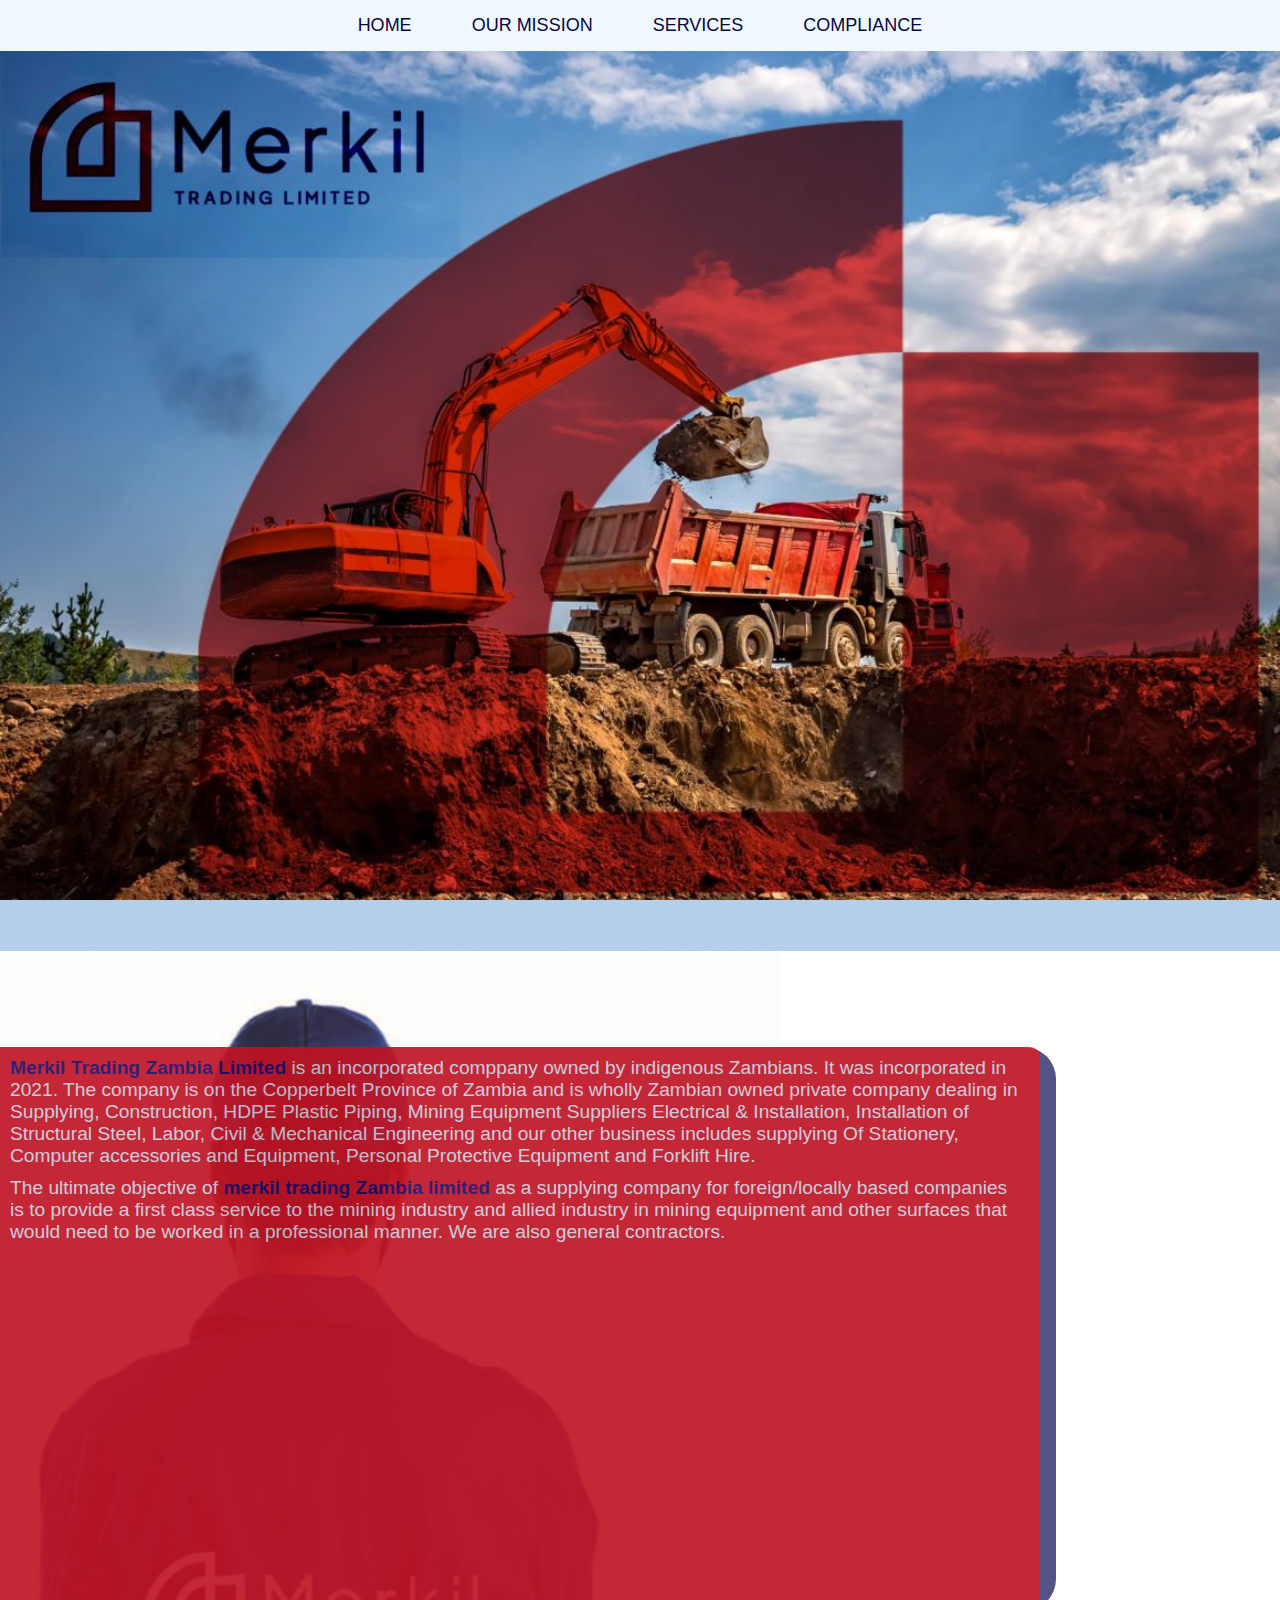
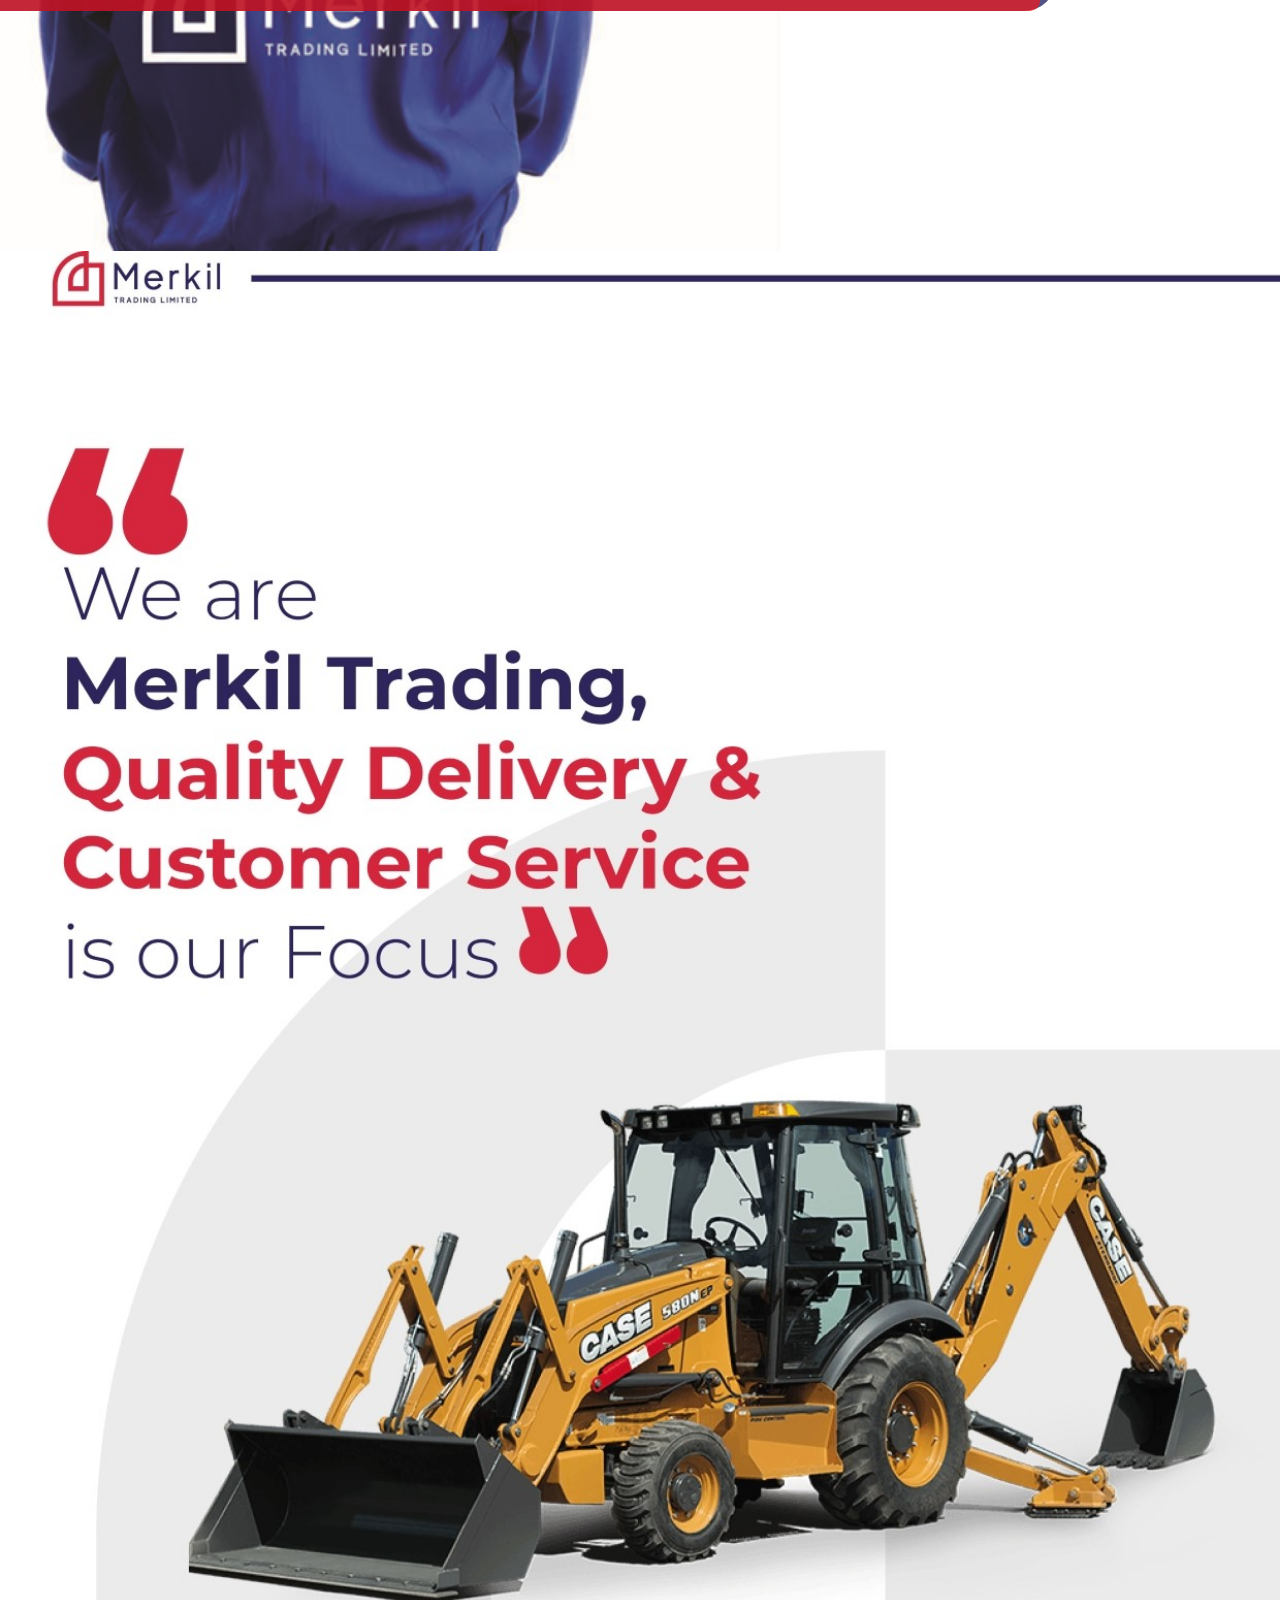
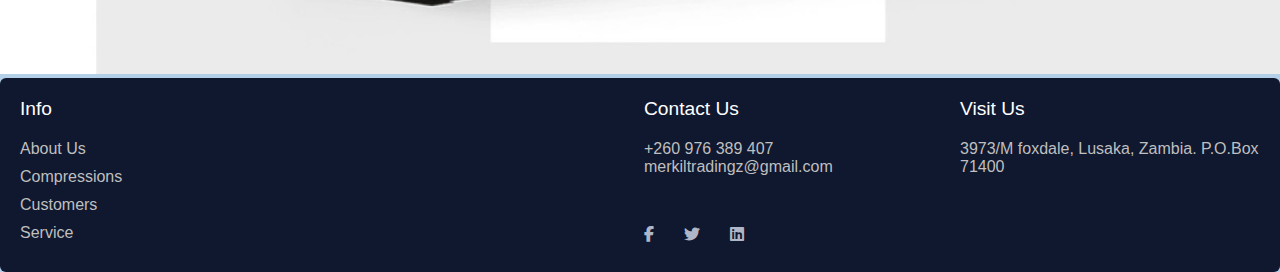
<file: index.html>
<!DOCTYPE html>
<html lang="en">

<head>
  <meta charset="UTF-8">
  <meta name="viewport" content="width=device-width, initial-scale=1.0">
  <title>Introduction</title>
  <link rel="stylesheet" href="styles.css">
  <link rel="stylesheet" href="https://cdnjs.cloudflare.com/ajax/libs/font-awesome/6.4.2/css/all.min.css" />
</head>

<body>
  <div class="container">
    <header class="navigation">
      <button class="hamburger" onclick="show()">
        <div id="bar1" class="bar"></div>
        <div id="bar2" class="bar"></div>
        <div id="bar3" class="bar"></div>
      </button>
      <h2 class="logo">Merkil Trading Limited</h2>
      <nav>
        <ul>
          <li><a href="index.html">Home</a></li>
          <li><a href="mission and vision.html">Our Mission</a></li>
          <li><a href="what we supply.html">Services</a></li>
          <li><a href="compliance.html">compliance</a></li>
        </ul>
      </nav>
    </header>
    <section class="content"></section>
    <section class="introduction">
      <div class="title">

      </div>
      <div class="box"></div>
      <article class="intro">
        <p><strong>Merkil Trading Zambia Limited</strong> is an incorporated comppany owned by indigenous Zambians. It
          was incorporated in 2021. The company is on the
          Copperbelt Province of Zambia and is wholly Zambian owned private company dealing in Supplying, Construction,
          HDPE Plastic Piping, Mining Equipment Suppliers Electrical & Installation, Installation of Structural Steel, Labor,
          Civil & Mechanical Engineering and our other business includes
          supplying Of Stationery, Computer accessories and Equipment, Personal
          Protective Equipment and Forklift Hire.
        </p>

        <p>The ultimate objective of <strong>merkil trading Zambia limited</strong> as a supplying
          company for foreign/locally based companies is to provide a first class service
          to the mining industry and allied industry in mining equipment and other
          surfaces that would need to be worked in a professional manner. We are also
          general contractors.
        </p>
      </article>

    </section>
    <section class="quote">
      <img src="./6.5.jpg" alt="qoute">
    </section>
  </div>
  <footer class="footer">
    <div class="footer-row">
      <div class="footer-col">
        <h4>Info</h4>
        <ul class="links">
          <li><a href="About us.html">About Us</a></li>
          <li><a href="#">Compressions</a></li>
          <li><a href="#">Customers</a></li>
          <li><a href="#">Service</a></li>
        </ul>
      </div>
  
      <div class="footer-col">
        <div class="info">
          <div>
            <h4>Contact Us </h4>
            <p>
              +260 976 389 407
              <a href="merkiltradingz@gmail.com">merkiltradingz@gmail.com</a>
            </p>
          </div>
          <div class="visit">
            <h4>Visit Us </h4>
            <p>
              3973/M foxdale,
              Lusaka, Zambia.
              P.O.Box 71400
            </p>
          </div>
        </div>
        <div class="icons">
          <i class="fa-brands fa-facebook-f"></i>
          <i class="fa-brands fa-twitter"></i>
          <i class="fa-brands fa-linkedin"></i>
        </div>
      </div>
    </div>
  </footer>
  <script src="script.js"></script>
</body>

</html>
</file>
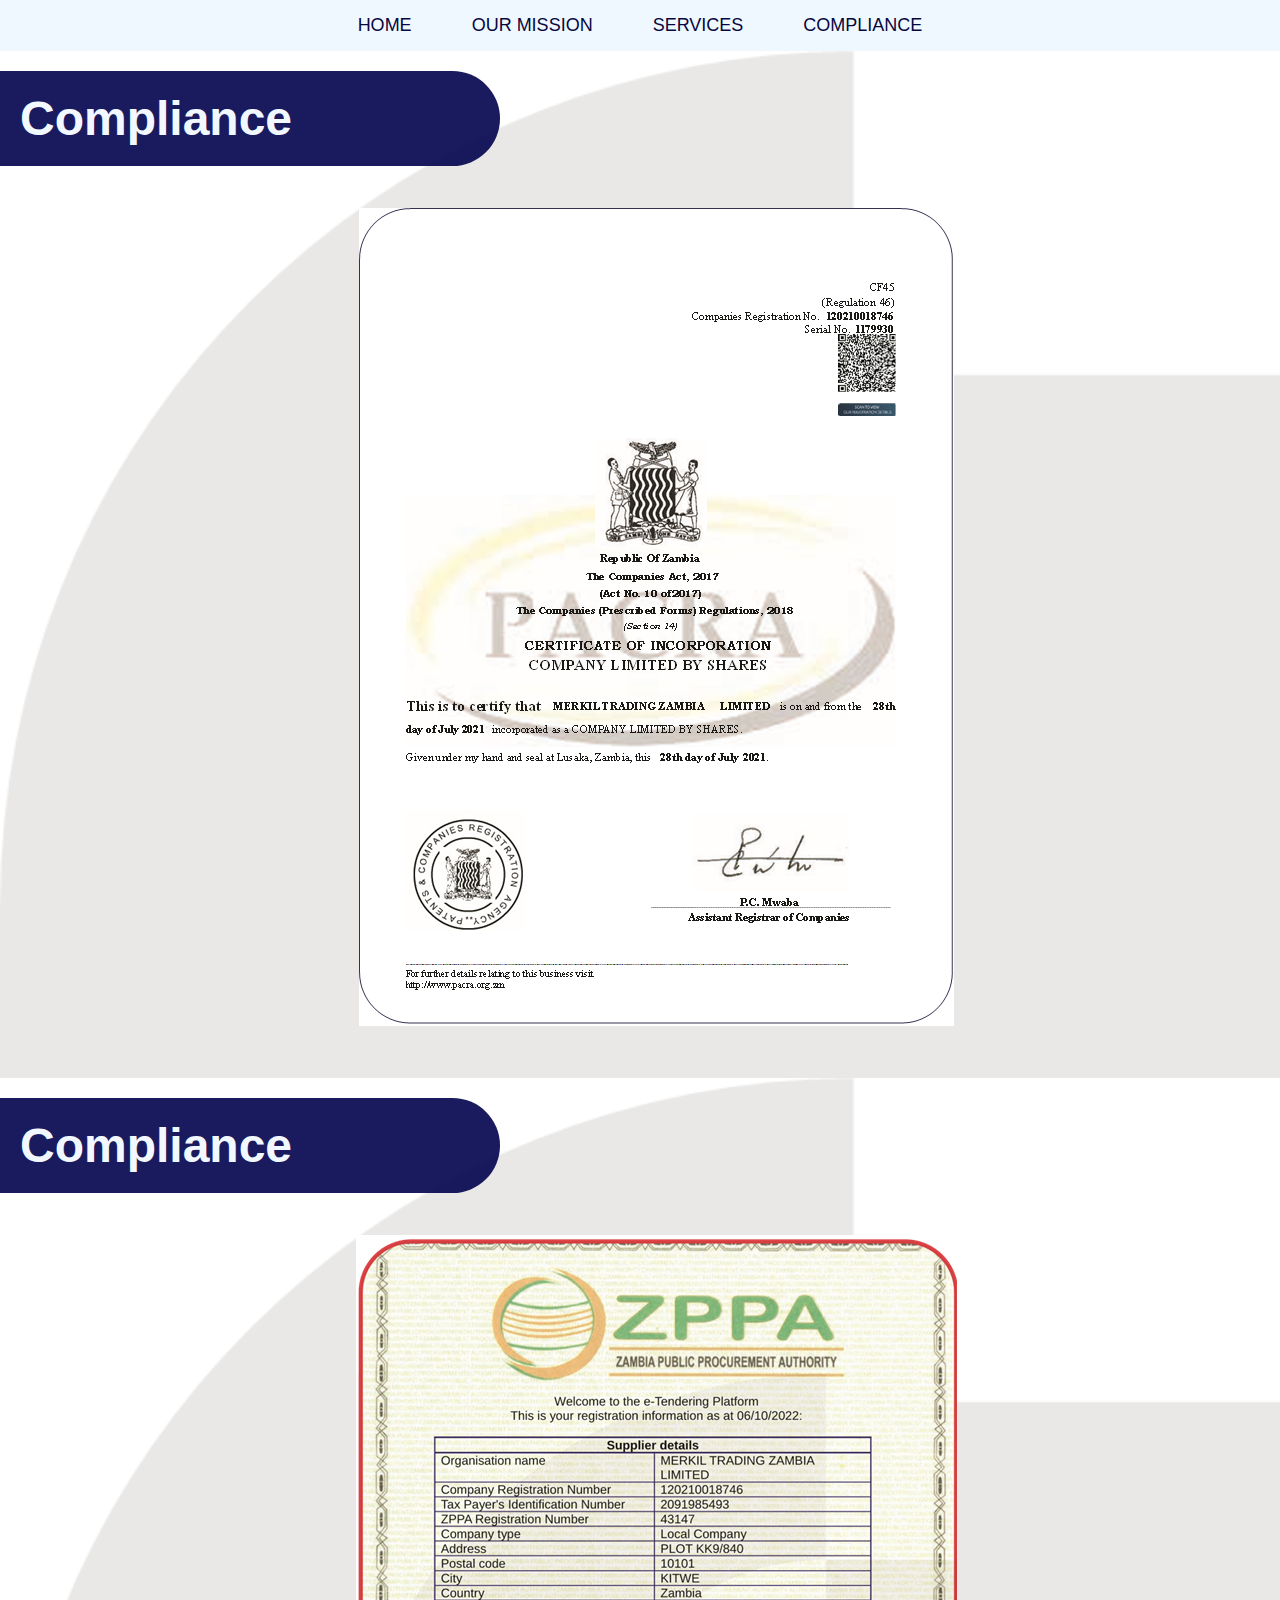
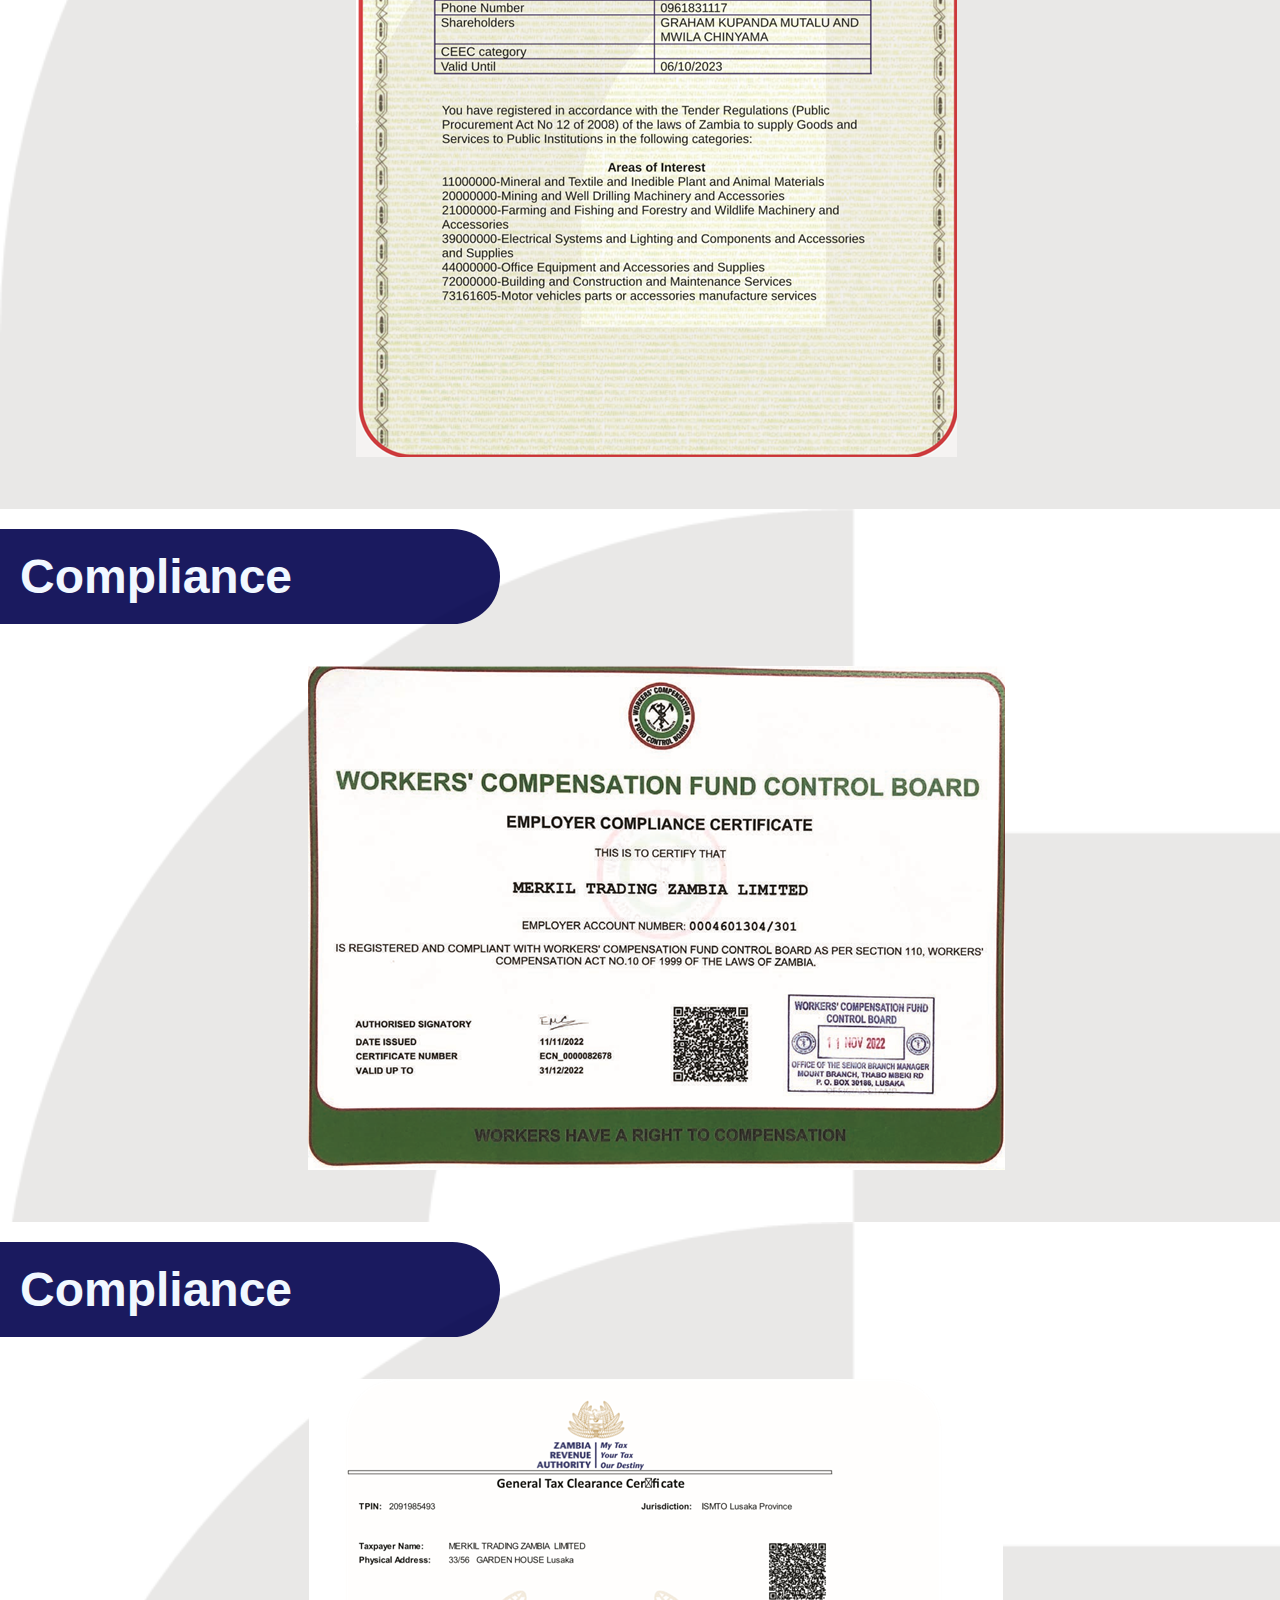
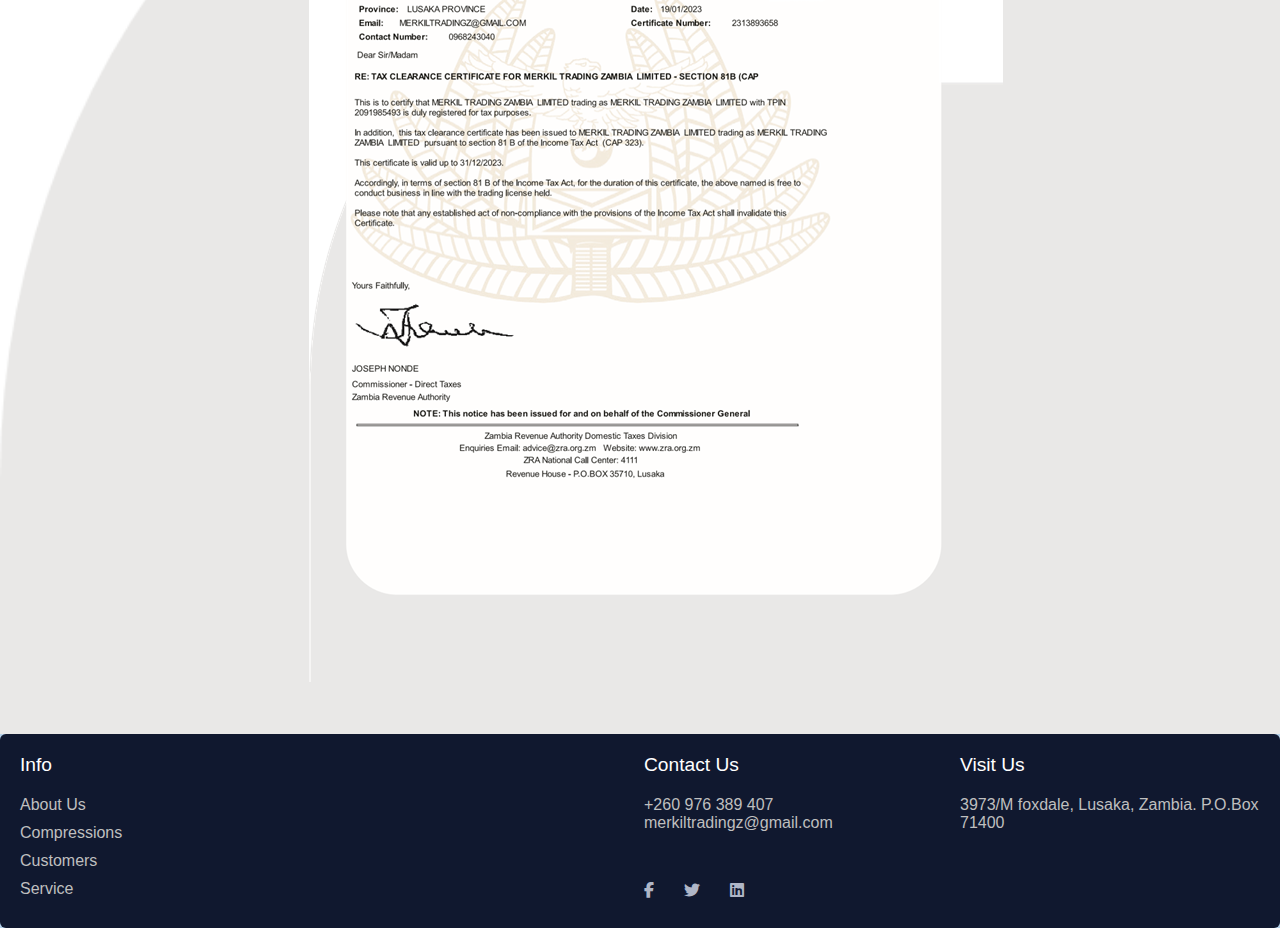
<file: compliance.html>
<!DOCTYPE html>
<html lang="en">

<head>
  <meta charset="UTF-8">
  <meta name="viewport" content="width=device-width, initial-scale=1.0">
  <title>Compliance</title>
  <link rel="stylesheet" href="styles.css">
  <link rel="stylesheet" href="styles1.css">
  <link rel="stylesheet" href="https://cdnjs.cloudflare.com/ajax/libs/font-awesome/6.4.2/css/all.min.css" />
</head>

<body>
  <header class="navigation">
    <button class="hamburger" onclick="show()">
      <div id="bar1" class="bar"></div>
      <div id="bar2" class="bar"></div>
      <div id="bar3" class="bar"></div>
    </button>
    <nav>
      <ul>
        <li><a href="index.html">Home</a></li>
        <li><a href="mission and vision.html">Our Mission</a></li>
        <li><a href="what we supply.html">Services</a></li>
        <li><a href="compliance.html">compliance</a></li>
      </ul>
    </nav>
  </header>
  <div class="compliance">
    <section class="one">
      <div class="title">
        <h3>Compliance</h3>
      </div>
      <div class="card">
        <img src="./doc1.5.png" alt="doc" loading="lazy">

      </div>
    </section>
    <section class="two">
      <div class="title">
        <h3>Compliance</h3>
      </div>
      <div class="card">
        <img src="./doc2.5.png" alt="doc2" loading="lazy">

      </div>
    </section>
    <section class="three">
      <div class="title">
        <h3>Compliance</h3>
      </div>
      <div class="card">
        <img src="./doc4.5.png" alt="doc3" loading="lazy">

      </div>
    </section>
    <section class="four">
      <div class="title">
        <h3>Compliance</h3>
      </div>
      <div class="card">
        <img src="./doc6.png" alt="doc4" loading="lazy">

      </div>
    </section>
  </div>
  <footer class="footer">
    <div class="footer-row">
      <div class="footer-col">
        <h4>Info</h4>
        <ul class="links">
          <li><a href="About us.html">About Us</a></li>
          <li><a href="#">Compressions</a></li>
          <li><a href="#">Customers</a></li>
          <li><a href="#">Service</a></li>
        </ul>
      </div>

      <div class="footer-col">
        <div class="info">
          <div>
            <h4>Contact Us </h4>
            <p>
              +260 976 389 407
              <a href="merkiltradingz@gmail.com">merkiltradingz@gmail.com</a>

            </p>
          </div>
          <div class="visit">
            <h4>Visit Us </h4>
            <p>
              3973/M foxdale,
              Lusaka, Zambia.
              P.O.Box 71400
            </p>
          </div>
        </div>
        <div class="icons">
          <i class="fa-brands fa-facebook-f"></i>
          <i class="fa-brands fa-twitter"></i>
          <i class="fa-brands fa-linkedin"></i>
        </div>
      </div>
    </div>
  </footer>
  <script src="script.js"></script>
</body>

</html>
</file>
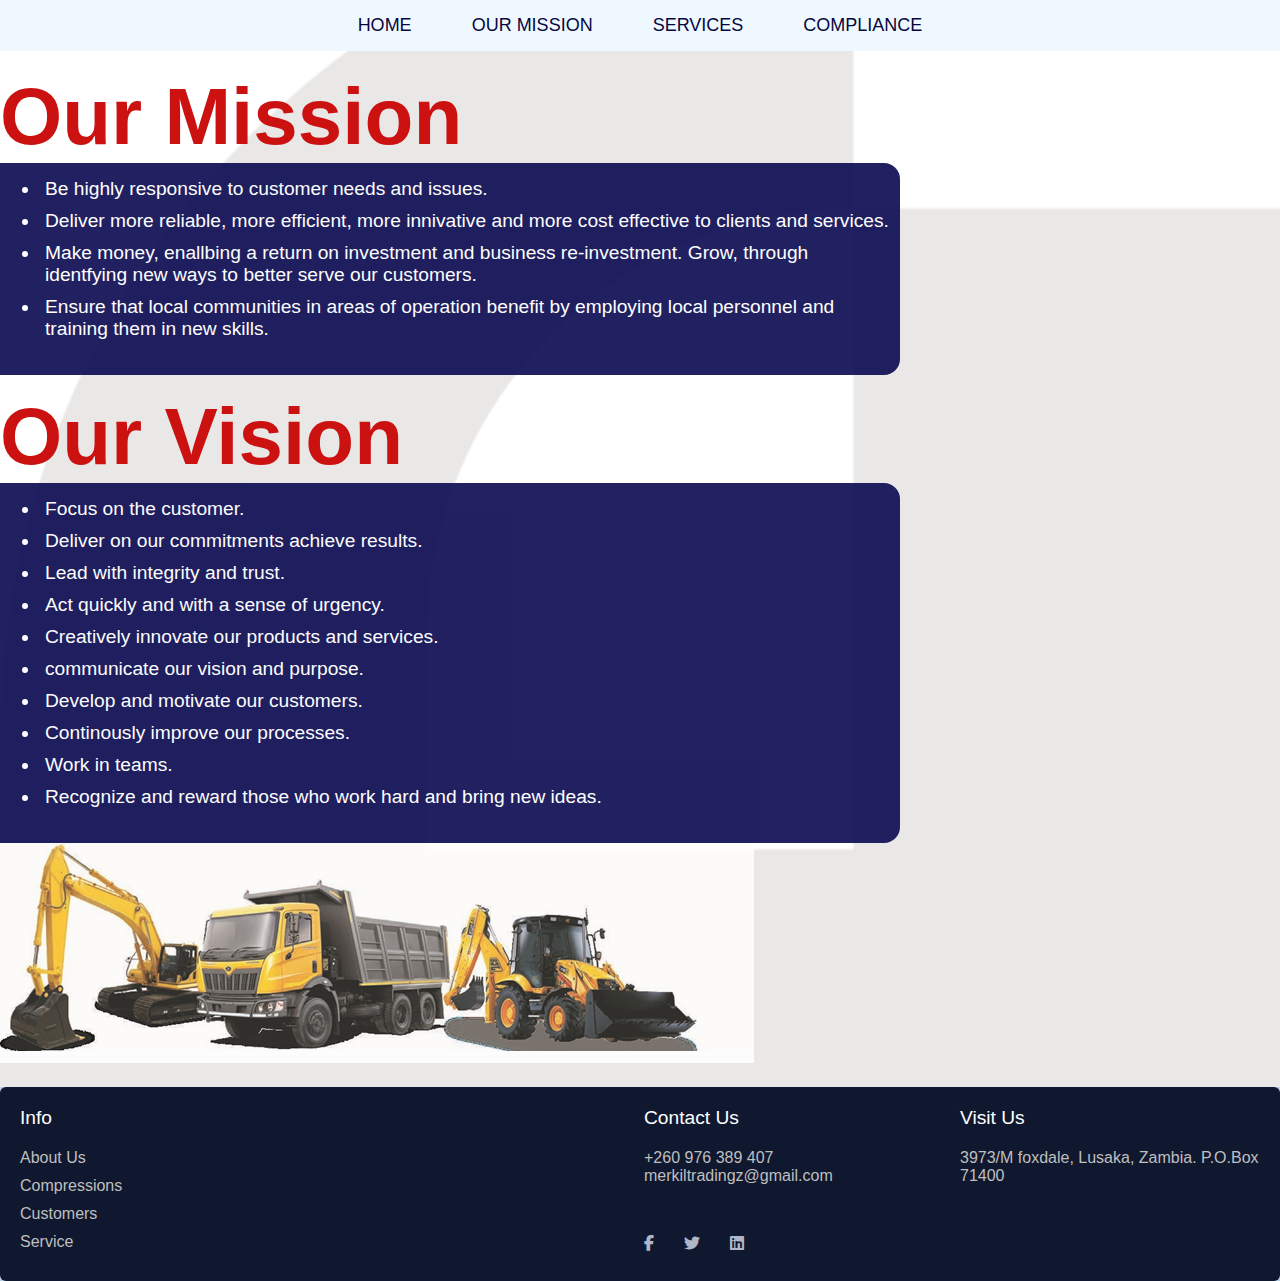
<file: mission and vision.html>
<!DOCTYPE html>
<html lang="en">
<head>
    <meta charset="UTF-8">
    <meta name="viewport" content="width=device-width, initial-scale=1.0">
    <title>Our Mission & Vision</title>
    <link rel="stylesheet" href="styles.css">
    <link rel="stylesheet" href="https://cdnjs.cloudflare.com/ajax/libs/font-awesome/6.4.2/css/all.min.css" />
    <link rel="stylesheet" href="styles1.css">
</head>
<body>
    <header class="navigation">
        <button class="hamburger" onclick="show()">
            <div id="bar1" class="bar"></div>
            <div id="bar2" class="bar"></div>
            <div id="bar3" class="bar"></div>
        </button>
        <nav>
            <ul>
                <li><a href="index.html">Home</a></li>
                <li><a href="mission and vision.html">Our Mission</a></li>
                <li><a href="what we supply.html">Services</a></li>
                <li><a href="compliance.html">compliance</a></li>
            </ul>
        </nav>
    </header>
    <div>
       
    </div>
    <section class="background">
        <div class="mission">
            <div>
                <h2 class="title1">
                    Our Mission
                </h2>
            </div>
            <ul class="box1">
                <li>Be highly responsive to customer needs and issues.</li>
                <li>Deliver more reliable, more efficient, more innivative and more cost effective to clients and services.</li>
                <li>Make money, enallbing a return on investment and business re-investment. Grow, through identfying new ways to better serve our customers.</li>
                <li>Ensure that local communities in areas of operation benefit by employing local personnel and training them in new skills.</li>
            </ul>
        </div>
        <div class="vision">
            <h2 class="title1">
                Our Vision
            </h2>
            <ul class="box1">
                <li>Focus on the customer.</li>
                <li>Deliver on our commitments achieve results.</li>
                <li>Lead with integrity and trust.</li>
                <li>Act quickly and with a sense of urgency.</li>
                <li>Creatively innovate our products and services.</li>
                <li>communicate our vision and purpose.</li>
                <li>Develop and motivate our customers.</li>
                <li>Continously improve our processes.</li>
                <li>Work in teams.</li>
                <li>Recognize and reward those who work hard and bring new ideas.</li>
            </ul>
        </div>
        <div class="cars">
          <img src="./mark15.png" alt="machinery" loading="lazy">
        </div>
    </section>
    <footer class="footer">
        <div class="footer-row">
          <div class="footer-col">
            <h4>Info</h4>
            <ul class="links">
              <li><a href="About us.html">About Us</a></li>
              <li><a href="#">Compressions</a></li>
              <li><a href="#">Customers</a></li>
              <li><a href="#">Service</a></li>
            </ul>
          </div>
    
          <div class="footer-col">
            <div class="info">
              <div>
                <h4>Contact Us </h4>
                <p>
                  +260 976 389 407
                  <a href="merkiltradingz@gmail.com">merkiltradingz@gmail.com</a>
                </p>
              </div>
              <div class="visit">
                <h4>Visit Us </h4>
                <p>
                  3973/M foxdale,
                  Lusaka, Zambia.
                  P.O.Box 71400
                </p>
              </div>
            </div>
            <div class="icons">
              <i class="fa-brands fa-facebook-f"></i>
              <i class="fa-brands fa-twitter"></i>
              <i class="fa-brands fa-linkedin"></i>
            </div>
          </div>
        </div>
      </footer>
    <script src="script.js"></script>
</body>
</html>
</file>
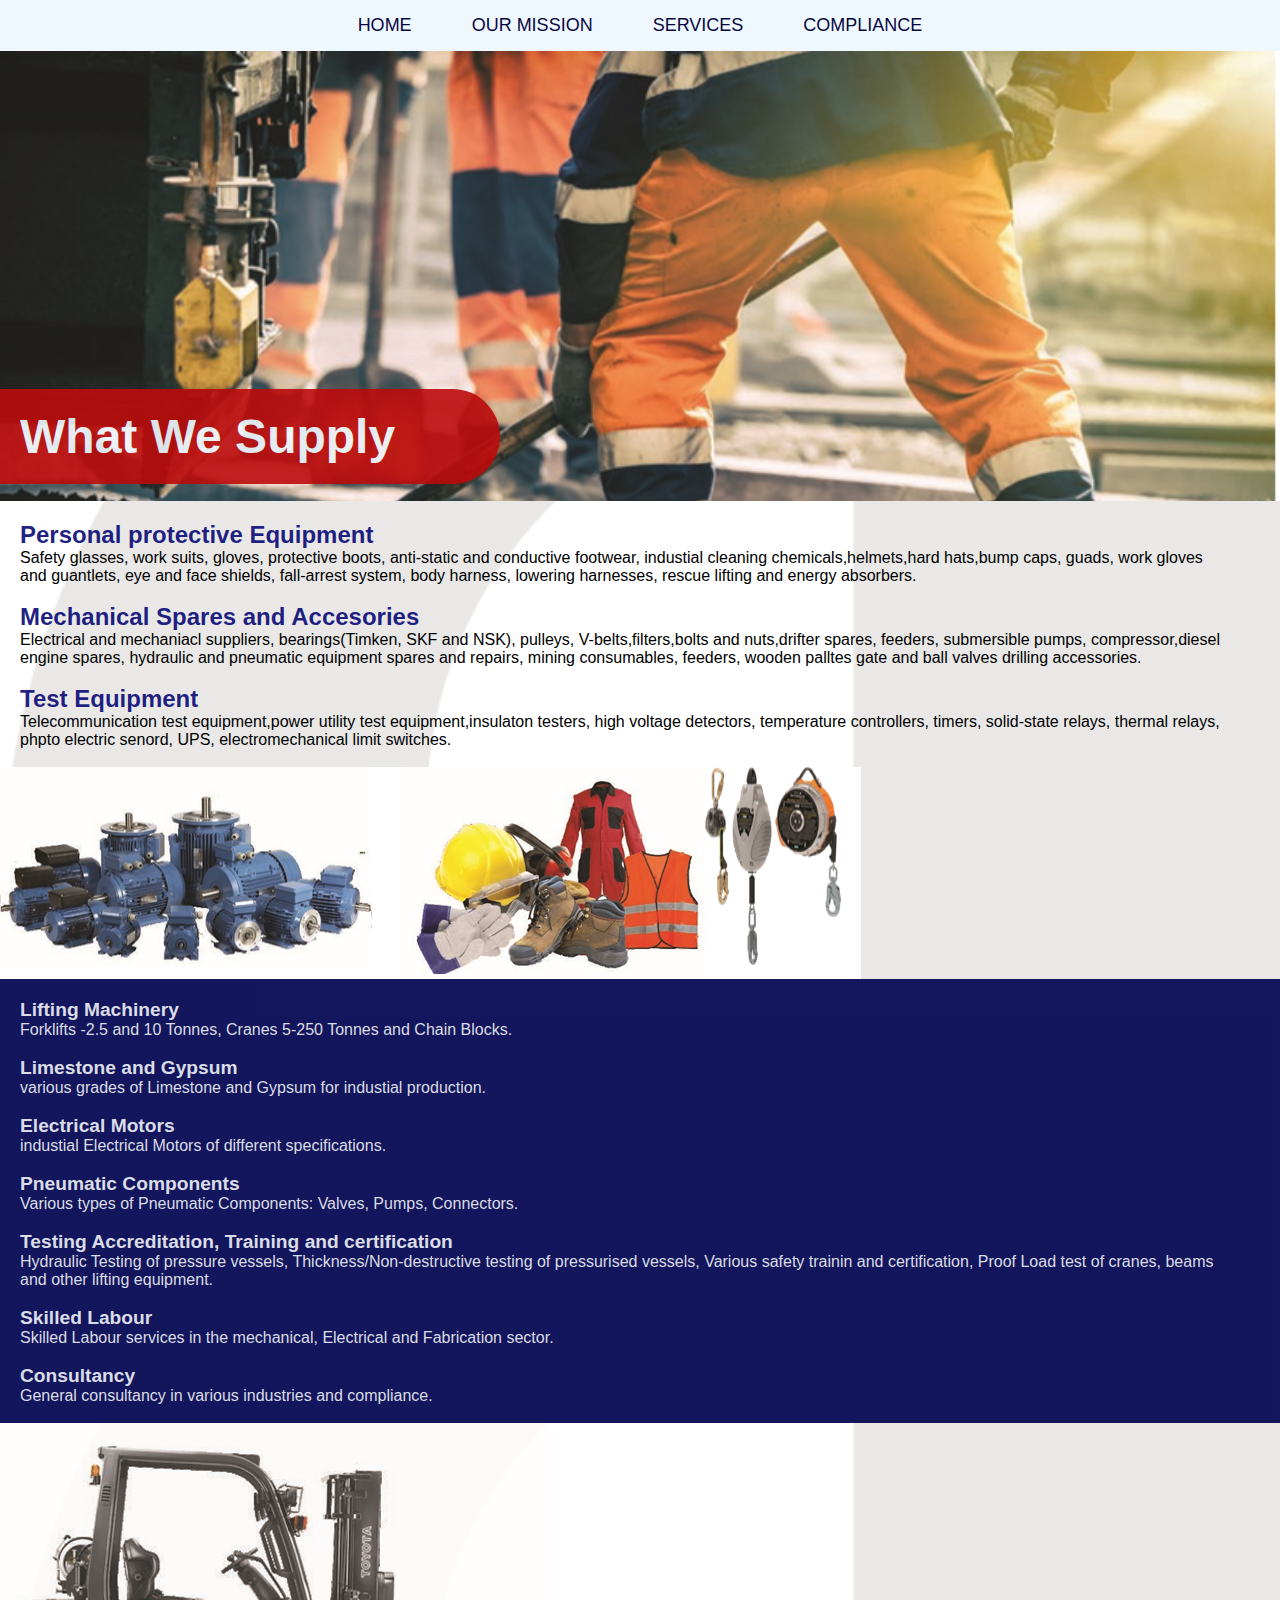
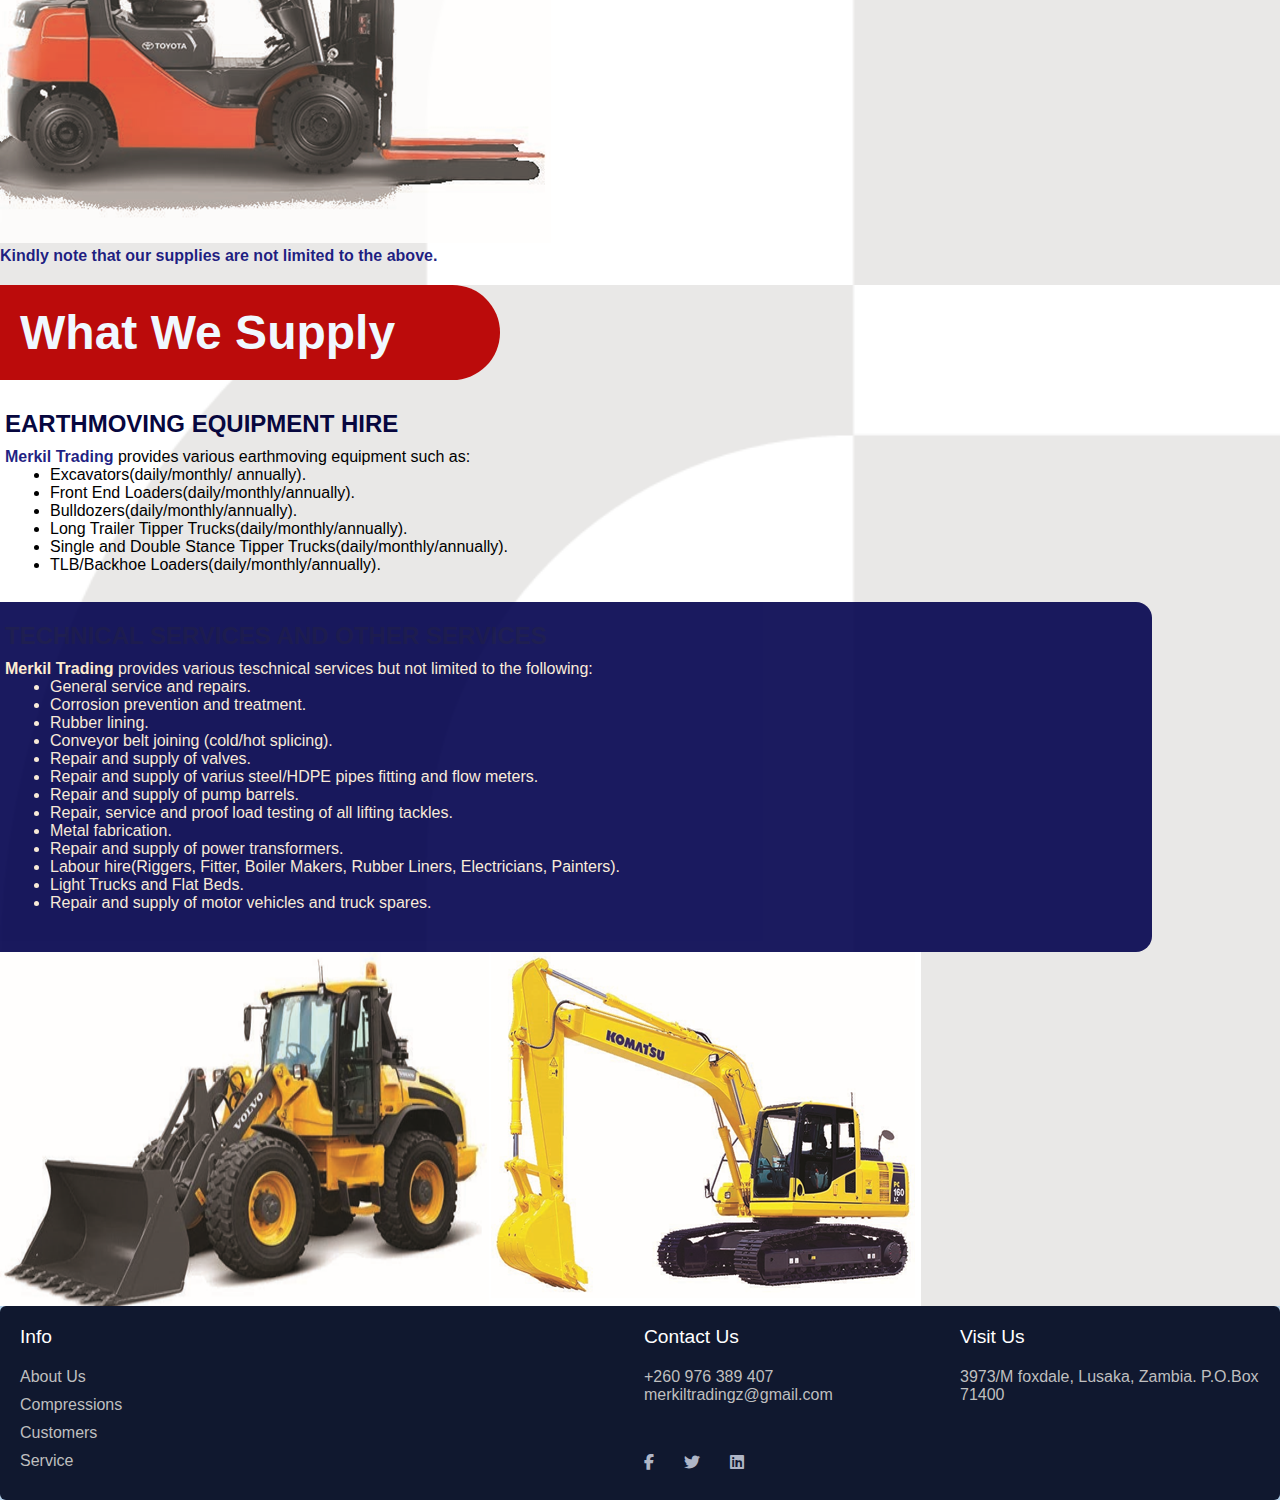
<file: what we supply.html>
<!DOCTYPE html>
<html lang="en">
<head>
    <meta charset="UTF-8">
    <meta name="viewport" content="width=device-width, initial-scale=1.0">
    <title>What We Supply</title>
    <link rel="stylesheet" href="styles1.css">
    <link rel="stylesheet" href="styles.css">
    <link rel="stylesheet" href="https://cdnjs.cloudflare.com/ajax/libs/font-awesome/6.4.2/css/all.min.css" />
</head>
<body>
    <header class="navigation">
        <button class="hamburger" onclick="show()">
            <div id="bar1" class="bar"></div>
            <div id="bar2" class="bar"></div>
            <div id="bar3" class="bar"></div>
        </button>
        <nav>
            <ul>
                <li><a href="index.html">Home</a></li>
                <li><a href="mission and vision.html">Our Mission</a></li>
                <li><a href="what we supply.html">Services</a></li>
                <li><a href="compliance.html">compliance</a></li>
            </ul>
        </nav>
    </header>
    <section class="hero">
        <div class="title">
            <h3>What We Supply</h3>
        </div>
    </section>
    <section class="supply">
        <article class="services">
            <p>
                <Strong>Personal protective Equipment</Strong>
            </p>
            <p>
                Safety glasses, work suits, gloves, protective boots, anti-static and conductive footwear, industial cleaning chemicals,helmets,hard hats,bump caps, guads, work gloves and guantlets, eye and face shields, fall-arrest system, body harness, lowering harnesses, rescue lifting and energy absorbers.
            </p>
            <br>
            <p>
                <strong>Mechanical Spares and Accesories</strong>
            </p>
            <p>
                Electrical and mechaniacl suppliers, bearings(Timken, SKF and NSK), pulleys, V-belts,filters,bolts and nuts,drifter spares, feeders, submersible pumps, compressor,diesel engine spares, hydraulic and pneumatic equipment spares and repairs, mining consumables, feeders, wooden palltes gate and ball valves drilling accessories.   
            </p>
            <br>
            <p>
                <strong>Test Equipment</strong>
            </p>
            <p>
                Telecommunication test equipment,power utility test equipment,insulaton testers, high voltage detectors, temperature controllers, timers, solid-state relays, thermal relays, phpto electric senord, UPS, electromechanical limit switches.
            </p>
            <br>
            <div class="parts">
                <img src="./mark7.5.png" alt="equipment" loading="lazy">
                <img src="./mark8.5.png" alt="equipment" loading="lazy">
                <img src="./mark9.5.png" alt="equipment" loading="lazy">
            </div>
        </article>
        <div>
            
        </div>
        <article class="equipment">
            <p>
                <strong>Lifting Machinery</strong>
            </p>
            <p>
                Forklifts -2.5 and 10 Tonnes, Cranes 5-250 Tonnes and Chain Blocks.
            </p>
            <br>
            <p>
                <strong>Limestone and Gypsum</strong>
            </p>
            <p>
                various grades of Limestone and Gypsum for industial production.
            </p>
            <br>
            <p>
                <strong>Electrical Motors</strong>
            </p>
            <p>
                industial Electrical Motors of different specifications.
            </p>
            <br>
            <p>
                <strong>Pneumatic Components</strong>
            </p>
            <p>
                Various types of Pneumatic Components: Valves, Pumps, Connectors.
            </p>
            <br>
            <p>
                <strong>Testing Accreditation, Training and certification</strong>
            </p>
            <p>
                Hydraulic Testing of pressure vessels, Thickness/Non-destructive testing of pressurised vessels, Various safety trainin and certification, Proof Load test of cranes, beams and other lifting equipment. 
            </p>
            <br>
            <p>
                <strong>Skilled Labour</strong>
            </p>
            <p>
                Skilled Labour services in the mechanical, Electrical and Fabrication sector.
            </p>
            <br>
            <p>
                <strong>Consultancy</strong>
            </p>
            <p>
                General consultancy in various industries and compliance.
            </p>
            <br>
            
        </article>
        <div class="note">
            <div class="fork">
                <img src="./mark10.5.png" alt="forklift" loading="lazy">
            </div>
            <p><strong>Kindly note that our supplies are not limited to the above.</strong></p>
        </div>
        
    </section>
    <section class="supply2">
        <div class="title">
          <h3>What We Supply</h3>
        </div>
        <h4>EARTHMOVING EQUIPMENT HIRE</h4>
        <article>
            <p>
                <strong>Merkil Trading</strong> provides various earthmoving equipment such as:
                <ul>
                    <li>Excavators(daily/monthly/ annually).</li>
                    <li>Front End Loaders(daily/monthly/annually).</li>
                    <li>Bulldozers(daily/monthly/annually).</li>
                    <li>Long Trailer Tipper Trucks(daily/monthly/annually).</li>
                    <li>Single and Double Stance Tipper Trucks(daily/monthly/annually).</li>
                    <li>TLB/Backhoe Loaders(daily/monthly/annually).</li>
                </ul>
            </p>
            <br>
            <div class="tech">
                <h4>
                    TECHNICAL SERVICES AND OTHER SERVICES
                </h4>
                <p>
                    <strong>Merkil Trading</strong> provides various teschnical services but not limited to the following:
                    <ul>
                        <li>General service and repairs.</li>
                        <li>Corrosion prevention and treatment.</li>
                        <li>Rubber lining.</li>
                        <li>Conveyor belt joining (cold/hot splicing).</li>
                        <li>Repair and supply of valves.</li>
                        <li>Repair and supply of varius steel/HDPE pipes fitting and flow meters.</li>
                        <li>Repair and supply of pump barrels.</li>
                        <li>Repair, service and proof load testing of all lifting tackles.</li>
                        <li>Metal fabrication.</li>
                        <li>Repair and supply of power transformers.</li>
                        <li>Labour hire(Riggers, Fitter, Boiler Makers, Rubber Liners, Electricians, Painters).</li>
                        <li>Light Trucks and Flat Beds.</li>
                        <li>Repair and supply of motor vehicles and truck spares.</li>
                    </ul>
                </p>
            </div>
        </article>
        <div class="machinery">
            <img src="./mark13.5.png" alt="" loading="lazy">
            <img src="./mark14.5.png" alt="" loading="lazy">
        </div>
    </section>
    <footer class="footer">
        <div class="footer-row">
            <div class="footer-col">
                <h4>Info</h4>
                <ul class="links">
                    <li><a href="About us.html">About Us</a></li>
                    <li><a href="#">Compressions</a></li>
                    <li><a href="#">Customers</a></li>
                    <li><a href="#">Service</a></li>
                </ul>
            </div>
    
            <div class="footer-col">
                <div class="info">
                    <div>
                        <h4>Contact Us </h4>
                        <p>
                            +260 976 389 407
                            <a href="merkiltradingz@gmail.com">merkiltradingz@gmail.com</a>
    
                        </p>
                    </div>
                    <div class="visit">
                        <h4>Visit Us </h4>
                        <p>
                            3973/M foxdale,
                            Lusaka, Zambia.
                            P.O.Box 71400
                        </p>
                    </div>
                </div>
                <div class="icons">
                    <i class="fa-brands fa-facebook-f"></i>
                    <i class="fa-brands fa-twitter"></i>
                    <i class="fa-brands fa-linkedin"></i>
                </div>
            </div>
        </div>
    </footer>
    <script src="script.js"></script>
</body>
</html>
</file>
<file: styles.css>
/* Importing Google font - Open Sans */
@import url('https://fonts.googleapis.com/css2?family=Open+Sans:wght@300;400;500;600;700&display=swap');

* {
    margin: 0;
    padding: 0;
    box-sizing: border-box;
    font-family:Arial, Helvetica, sans-serif;
}


/* Header Styles */
.navigation {
    position: sticky;
    top: 0;
    z-index: 50;
    padding: 15px;
    width: 100%;
    display: flex;
    background-color: aliceblue;
    justify-content: center;
}

.logo{
    display: none;
    
}

nav ul {
    list-style: none;
    display: flex;
    font-size: large;
}

nav ul li {
    padding: 0 30px;
    text-transform: uppercase;
}

nav ul li a {
    text-decoration: none;
    color: rgb(7, 7, 63);
    transition: 0.2s;
    
}
button{
    display: none;
}

a,button{
    cursor: pointer;
}

nav ul li a:hover {
    color: red;
}

/* Section Styles */

section h2 {
    font-size: 5rem;
}

/* Content Section Styles */
.content {
    background-image: url(./Untitled\ Project1.jpg);
    background-size: cover;
    background-repeat: no-repeat;
    background-attachment: fixed;
    height:100vh;
}

/* Introduction Section Styles */
.introduction {
    background-color: cadetblue;
    background-image: url(./mark4.png);
    background-repeat: no-repeat;
    background-size: cover;
    background-attachment: scroll;
    display: grid;
}
.introduction > * {
    grid-area: 1 / 1 / 2 / 2;
}

.intro {
    margin: 6rem 15rem 15rem 0;
    padding: 5px 0 10px; 
    background-color: rgb(245, 21, 21);
    opacity: 70%;
    color: white;
    border-radius: 0 10px 10px 0;
}
.intro p{
   padding: 5px 20px 5px 10px;
   font-size: 1.2rem;
}


.box {
    background-color: rgb(10, 10, 82);
    opacity: 70%;
    margin: 6rem 14rem 15rem 0;
    padding: 20px;
    border-radius: 0 2rem 2rem 0;

}

strong{
    color: rgba(11, 11, 119, 0.918);
}

/* Quote Section Styles */
.quote img {
    background-color: rgb(94, 94, 180);
    width: 100%;
    height: 100%;
    object-fit: cover;
}

/* Container Styles */
.container {
    scroll-snap-type: y mandatory;
}
/*about us */
.about{
    height: 100vh;
}

/* Body Styles */
body {
    background-color: rgb(180, 208, 233);
}

/* Root Styles */
:root {
    --mycolor:red;
}

.footer {
    position: sticky;
    width: 100%;
    background: #10182F;
    border-radius: 6px;
}
.footer a{
    text-decoration: none;
    color: #bfbfbf;
} 
.footer a:hover{
    color: white;
}
.footer .footer-row {
    display: flex;
    flex-wrap: wrap;
    justify-content: space-between;
    gap: 0;
    padding: 20px;
}
  
.footer-row .footer-col h4 {
    color: #fff;
    font-size: 1.2rem;
    font-weight: 400;
}
.footer-row .footer-col .info{
    display: flex;
    gap: 1rem;
}
  
.footer-col .links {
    margin-top: 20px;
}
  
.footer-col .links li {
    list-style: none;
    margin-bottom: 10px;
}
  
.footer-col .links li a {
    text-decoration: none;
    color: #bfbfbf;
}
  
.footer-col .links li a:hover {
    color: #fff;
}
  
.footer-col p {
    margin: 20px 0;
    color: #bfbfbf;
    max-width: 300px;
}
  
.footer-col .icons {
    display: flex;
    margin-top: 30px;
    gap: 30px;
    cursor: pointer;
}
  
.footer-col .icons i {
    color: #afb6c7;
}
  
.footer-col .icons i:hover  {
    color: #fff;
}

  
section {
    scroll-snap-align: start; /* Snap to the start of each section */
}
.about img{
    object-fit: cover;
    width:100%;
}
/* Additional styles for a smooth scroll animation (optional) */
html {
    scroll-behavior: smooth; /* Add smooth scrolling behavior */
}

/* Additional styles for scrollbars (optional) */
body::-webkit-scrollbar {
    width: 12px;
}

body::-webkit-scrollbar-thumb {
    background-color: #888;
}

body::-webkit-scrollbar-thumb:hover {
    background-color: #555;
}



/* Media Queries for Responsive Design */
@media(max-width: 480px){
    .container{
        min-width: 320px;
    }
    .navigation nav{
        width:100%;
    }
    .navigation{
        width: 200px;
    }

    .navigation ul li a{
        font-size: small;
        font-weight: bold;
    }
    
    .intro p{
        font-size: 1rem;
        padding: 5px 0 5px 10px;
    }
    .intro{
        min-width: 270px
    }
    .box{
        min-width: 286px;
    }
    .about img{
        height: 100dvh;
    }
    
}
@media (orientation: portrait) and (min-height: 960px) and (max-width: 768px) {
    .intro{
        padding: 5px 10px 0 0;
    }
    .intro p{
        font-size: 1.6rem
    }
    .navigation{
        width: 300px;
        right: -400px
    }
}
@media screen and (max-width: 768px) {
    /* Adjust header and navigation for smaller screens */
    .navigation{
        position: fixed;
        right: -500px;
        width: 200px;
        height: 100%;
        background-color: aliceblue;
        transition: .5s;
        opacity: 65%;
    }
    .navigation ul{
        display: grid;
        margin-top: 3.5rem;
        width: 200px;
    }
    .navigation ul li{
        padding: 10px 0 10px 5px;
        width: 100%;
        border-bottom: 1px solid rgb(48, 48, 240);
        font-size: 1rem;
        text-align: center;
    }
    a{
        width: 200px;
    }

    .navigation ul li:hover{
        background-color: rgb(35, 35, 153);

    }
    .navigation ul li a:hover{
        color: #fff;

    }
    
    .hamburger, .bar{
        position: fixed;
    }
    
    .hamburger{
        display: block;
        top: 5%;
        left: 90%;
        width: 30px;
        height: 30px;
        transform: translateY(-50%);
        border: 0;
        background: 0 0;
    }
    
    .bar{
        top: 3px;
        background: #000;
        width: 100%;
        height: 4px;
        transition: all .3s ease-in;
    }
    
    #bar2{
        top: 11px;
    }
    
    #bar3{
        top: 19px;
    }
    
    .navigation.active{
        right: 0;
    }
    
    .hamburger.open #bar1{
        background-color: rgb(11, 11, 173);
        transform: rotate(45deg) translate(6px, 5px);
    }
    
    .hamburger.open #bar2{
        background-color: transparent;
    }
    
    .hamburger.open #bar3{
        background-color: rgb(11, 11, 173);
        transform: rotate(-45deg) translate(6px, -5px);
    }

    .intro{
        margin-right: 3rem;
    }

    .box{
        margin-right: 2rem;
    }

    
}
@media (min-width: 500px){
    .introduction{
        height: 100vh;
    }
    
}


/*footer query*/
@media(max-width:500px){
    .footer-col .links li{
        font-size: small;
    }
    .footer-col p{
        font-size: small;
    }
    .list-footer li a {
        padding: 15px;
        font-size: small;
    }
    .social-media i {
        padding: 10px;
    }
    .footer-row .footer-col h4{
        font-size: 1rem;
    }
}
@media(max-width:200px){
 
    .list-footer li a {
        padding: 10px;
        font-size: 12px;
    }
    .social-media i {
       font-size: 15px;
    }
}
@media(max-width:200px){
    .text {
        font-size: 12px;
    }
    .list-footer li a {
        padding: 5px;
    }
}
@media(max-width:330px){
    .text {
        font-size: 10px;
    }
}

@media (max-width: 768px) {
    .footer {
      position: relative;
      bottom: 0;
      transform: none;
      width: 100%;
      border-radius: 0;
    }
  
    .footer .footer-row {
      padding: 20px;
      gap: 1rem;
    }
  
}
</file>
<file: styles1.css>
*{
    margin: 0;
    padding: 0;
    box-sizing: border-box;
}
/* what we supply styles*/

.hero{
    background-image:url(./mark5.5.png);
    background-size: cover;
    background-repeat: no-repeat;
    height: 50vh;
}
.hero .title{
    position: relative;
    top: 75%;
    opacity: 90%;
}

strong{
    font-size: 1.5rem;
}
.title{
    padding: 20px;
    margin: 0 200px 10px 0;
    position: relative;
    max-width: 500px;
    border-radius:0 50px 50px 0;
    background-color: rgb(187, 11, 11);
}
.title h3{
    font-size: 3rem;
    color: aliceblue;
}

.supply2{
    background-image: url(./Un9.png);
    background-repeat: no-repeat;
    background-size: cover;
    background-position: center;
    max-height: 100%;
    max-width: 100%;  
}
.supply2 h4{
    padding-top: 20px;
    padding-left: 5px;
    font-size: 1.5rem;
}
.supply2 p{
    padding-left: 5px;
    padding-top: 10px;
}
.supply2 article strong{
    font-size: 1rem;
}
.supply2 article li{
    margin-left: 50px;
}
.supply2 h4{
    color: rgb(7, 7, 63);
}
.equipment{
    background-color:rgb(2, 2, 78);
    opacity:90%;
    color:rgba(255, 255, 255, 0.877);
    padding-top: 20px;
}
.tech{
    background-color: rgb(2, 2, 78);
    color: antiquewhite;
    opacity: 90%;
    margin-right: 8rem;
    border-radius: 0 1rem 1rem 0;
    padding-bottom: 30px;
}
.tech strong{
    color: blanchedalmond;
}
.equipment p{
    padding: 0  50px 0 20px;
    font-size: 1rem;
}
.equipment strong{
    color: rgba(255, 255, 255, 0.877);
    font-size: 1.2rem;
}
.machinery{
    display: flex;
    flex-wrap: wrap;
}
.machinery img{
    min-width: 200px;
}
.note{
    background-image: url(./Un9.png);
    background-repeat: no-repeat;
    background-size: cover;
    background-position: center;
    display: flex;
    flex-direction: column;
    flex-wrap: wrap;
}
.note img{
    opacity: 90%;
}
.note p{
    padding-bottom: 20px;
}
.note p strong{
    font-size: 1rem;
}
.services{
    background-image: url(./Un9.png);
    background-repeat: no-repeat;
    background-size: cover;
    background-position: center;
    max-height: 100%;
    max-width: 100%;
    padding-top: 20px;
}
.services p{
    padding: 0 50px 0 20px;
}


.parts{
    display: flex;
    flex-wrap: wrap;
    object-fit: contain;
}
/* mission and vision styles*/
.box1{
    background-color:rgb(10, 10, 82) ;
    color: white;
    font-size: larger;
    font-family: Arial, Helvetica, sans-serif;
    padding: 10px 0 30px 0;
    border-radius: 0 1rem 1rem 0;
    box-shadow: 50px gray;
    opacity: 90%;
    max-width: 900px;
    
}
.vision .title1{
    margin-top: 1rem;
}
.title1{
    color: rgb(204, 17, 17);
}
.box1 li{
    padding: 5px;
    margin-left: 40px;

}
.background{
    background-image: url(./Un9.png);
    background-size: cover;
    background-repeat: no-repeat;
    background-position: center;
    padding: 20px 0;
}
.cars img{
    opacity: 90%;
    
}
.container{
    object-position: center;
    object-fit: fill;
}

/*compliance styling*/
.compliance .title{
    background-color: rgb(2, 2, 78);
    opacity: 90%;
}
.compliance h3{
    color: aliceblue;
}
.compliance section{
    background-image: url(./Un9.png);
    background-repeat: no-repeat;
    background-size: cover;
    padding: 20px 0;
}
.card{
    display: grid;
    place-content: center;
}
.compliance section img{
    padding: 2rem 0 2rem 2rem;
}
html {
    scroll-behavior: smooth;
}
/*media Queries*/


@media screen and (max-width: 500px) {
    .title1{
        font-size: 2.5rem;
        padding: 10px 0;
    }
    .box1{
        margin: 0;
        width: 98%;
    }
    .box1 li{
        font-size: small;
        margin-left: 20px;
    }
    .cars img{
        max-width: 320px;
    }
    
    
    /*what we supply*/

    .title{
        min-width: 230px;
    }
    .services p{
        font-size: small;
    }
    .services p strong{
        font-size: 1rem;
    }
    .equipment p{
        font-size: small;
    }
    .equipment p strong{
        font-size: 1rem;
    }
    .parts img{
        max-width: 134px;
    }
    .note img{
        max-width: 315px;
    }
    .note p strong{
        font-size: small;
    }
    .supply2 h4{
        font-size: 1rem;
    }
    .supply2 article p{
        font-size: small;
    }
    .supply2 article strong{
        font-size: small;
    }
    .supply2 article li{
        font-size: small;
        margin-left: 25px;
    }
    .tech{
        margin-right: 2rem;
    }
    .tech h4{
        
        font-size: 1rem;
    }
    .tech li{
        padding: 2px 0;
    }
    .title h3{
        font-size: 1.5rem;
    }
    
    
    /*Compliance*/
    .compliance .one .title{
        margin-top: 2rem;
    }
    .compliance img{
        max-width: 300px;
    }
    .compliance h3{
        font-size: 1rem;
    }
}

@media (orientation: portrait) and (min-height: 960px) and (max-width: 768px) {
    .hero .title{
        bottom: -81%;
        padding: 1.5rem 0;
        min-width: 310px;
    }
    .navigation{
        width: 300px;
    }
    .hero .title h3{
        
        padding-left: 1rem;
    }
    .note img{
        max-width: 500px
    }
    .services p {
        font-size: 1.5rem;
    }
    .equipment p{
        font-size: 1.3rem;
    }
    .supply2 p, .supply2 article strong, .supply2 article li, li{
        font-size: 1.3rem;
    }
    .supply strong{
        font-size: 1.5rem;
    } 
    .tech {
        margin-right: 1rem;
    }
}

@media screen and (max-width: 768px) {
    .cars img{
        width: 100%;
    }
    
    .box1{
        width: 98%;
    }
    .title{
        margin: 0 90px 10px 0;
    }
    
    .compliance img{
       width: 480px;
    }

    .services p{
        padding: 0 20px;
    }

    .equipment p{
        padding: 0 20px;
    }
}
</file>
